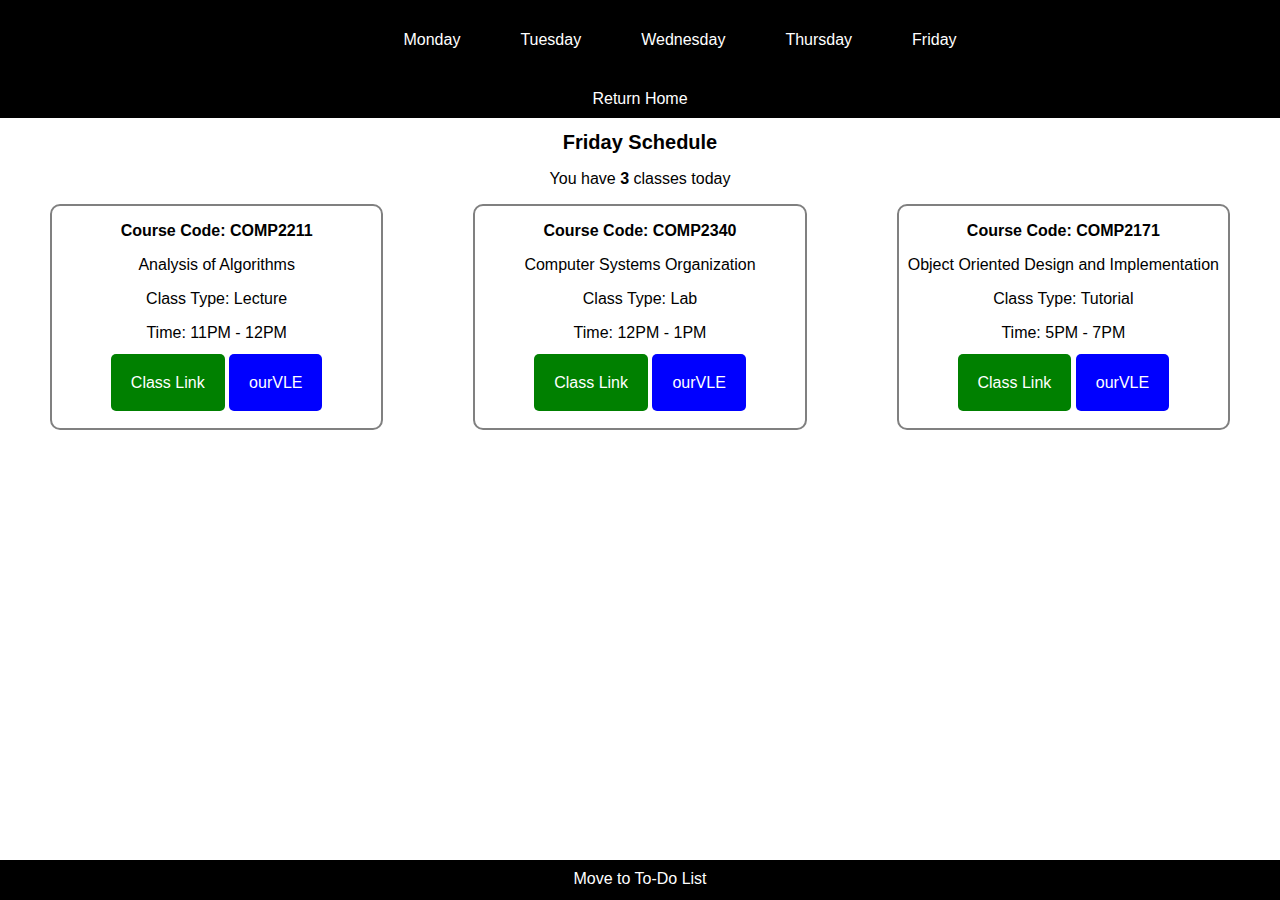
<file: friday.html>
<!DOCTYPE html>

<html>
    <head>
        <meta charset="utf-8">
        <meta http-equiv="X-UA-Compatible" content="IE=edge">
        <title>Friday | Class Schedule</title>
        <link rel="icon" href="img/icon.png">
        <meta name="description" content="">
        <meta name="viewport" content="width=device-width, initial-scale=1">
        <link rel="stylesheet" href="styles.css">
    </head>
    <body>
            <ol class = "nav">
                <li><a href="monday.html">Monday</a></li>
                <li><a href="tuesday.html">Tuesday</a></li>
                <li><a href="wednesday.html">Wednesday</a></li>
                <li><a href="thursday.html">Thursday</a></li>
                <li><a href="friday.html">Friday</a></li>
            
            </ol>

            <div class="home">
            <a href="index.html" >Return Home</a>
            </div>

        </div>

        <div class = "schedule">
        <h1> Friday Schedule</h1>
        <p class ="desc"> You have <strong> 3 </strong> classes today</p>
        
        <div class = "classes">
            <article>

            <h3> Course Code: COMP2211 </h3>
            <p> Analysis of Algorithms</p>
            <p> Class Type: Lecture
            <p> Time: 11PM - 12PM </p>
            <p class = "classbtn"><a href="https://ourvle.mona.uwi.edu/mod/lti/view.php?id=470709" class ="classlink" target="_blank"> Class Link </a></p>
            <p class = "notebtn"><a href="https://ourvle.mona.uwi.edu/course/view.php?id=9345" class ="notelink" target="_blank"> ourVLE </a></p>
            </article>
            
            <article>

            <h3> Course Code: COMP2340 </h3>
            <p> Computer Systems Organization</p>
            <p> Class Type: Lab
            <p> Time: 12PM - 1PM </p>
            <p class = "classbtn"><a href="https://ourvle.mona.uwi.edu/mod/lti/view.php?id=469612" class ="classlink" target="_blank"> Class Link </a></p>
            <p class = "notebtn"><a href="https://ourvle.mona.uwi.edu/course/view.php?id=9346" class ="notelink" target="_blank"> ourVLE </a></p>
           
            </article>

            <article>

            <h3> Course Code: COMP2171 </h3>
            <p> Object Oriented Design and Implementation</p>
            <p> Class Type: Tutorial
            <p> Time: 5PM - 7PM </p>
            <p class = "classbtn"><a href="https://ourvle.mona.uwi.edu/mod/lti/view.php?id=471339" class ="classlink" target="_blank"> Class Link </a></p>
            <p class = "notebtn"><a href="https://ourvle.mona.uwi.edu/course/view.php?id=9344" class ="notelink" target="_blank"> ourVLE </a></p>
           
            </article>
        


        <script src="" async defer></script>
    </body>
    <footer>
        <p class="home"><a href="todo.html" > Move to To-Do List </a></p>
    </footer>
</html>
</file>
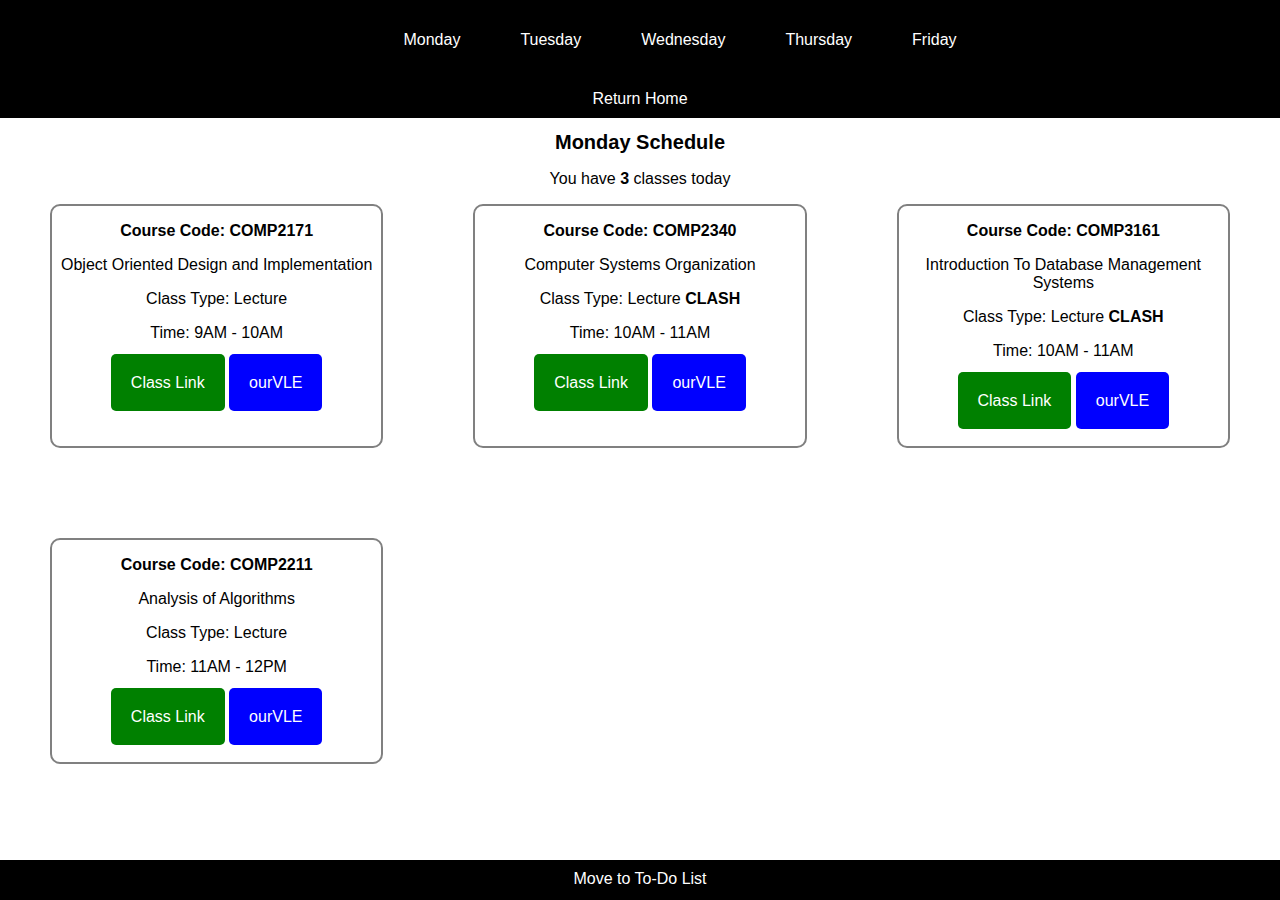
<file: monday.html>
<!DOCTYPE html>

<html>
    <head>
        <meta charset="utf-8">
        <meta http-equiv="X-UA-Compatible" content="IE=edge">
        <title>Monday | Class Schedule</title>
        <link rel="icon" href="img/icon.png">
        <meta name="description" content="">
        <meta name="viewport" content="width=device-width, initial-scale=1">
        <link rel="stylesheet" href="styles.css">
    </head>
    <body>
            
            <ol class = "nav">
                
                <li><a href="monday.html">Monday</a></li>
                <li><a href="tuesday.html">Tuesday</a></li>
                <li><a href="wednesday.html">Wednesday</a></li>
                <li><a href="thursday.html">Thursday</a></li>
                <li><a href="friday.html">Friday</a></li>
            
            </ol>
            <div class="home">
            <a href="index.html" >Return Home</a>
            </div>

        </div>

        <div class = "schedule">
        <h1> Monday Schedule</h1>
        <p class ="desc"> You have <strong> 3 </strong> classes today</p>
        
        <div class = "classes">
            <article>

            <h3> Course Code: COMP2171 </h3>
            <p> Object Oriented Design and Implementation</p>
            <p> Class Type: Lecture
            <p> Time: 9AM - 10AM </p>
            <p class = "classbtn"><a href="https://ourvle.mona.uwi.edu/mod/lti/view.php?id=471339" class ="classlink" target="_blank"> Class Link </a></p>
            <p class = "notebtn"><a href="https://ourvle.mona.uwi.edu/course/view.php?id=9344" class ="notelink" target="_blank"> ourVLE </a></p>
            </article>
            

            <article>

            <h3> Course Code: COMP2340 </h3>
            <p> Computer Systems Organization</p>
            <p> Class Type: Lecture <strong> CLASH </strong>
            <p> Time: 10AM - 11AM </p>
            <p class = "classbtn"><a href="https://ourvle.mona.uwi.edu/mod/lti/view.php?id=469612" class ="classlink" target="_blank"> Class Link </a></p>
            <p class = "notebtn"><a href="https://ourvle.mona.uwi.edu/course/view.php?id=9346" class ="notelink" target="_blank"> ourVLE </a></p>
            </article>

            <article>

            <h3> Course Code: COMP3161 </h3>
            <p> Introduction To Database Management Systems</p>
            <p> Class Type: Lecture <strong> CLASH </strong>
            <p> Time: 10AM - 11AM </p>
            <p class = "classbtn"><a href="https://ourvle.mona.uwi.edu/mod/lti/view.php?id=469454" class ="classlink" target="_blank"> Class Link </a></p>
            <p class = "notebtn"><a href="https://ourvle.mona.uwi.edu/course/view.php?id=9348" class ="notelink" target="_blank"> ourVLE </a></p>
            </article>

            <article>

            <h3> Course Code: COMP2211 </h3>
            <p> Analysis of Algorithms</p>
            <p> Class Type: Lecture
            <p> Time: 11AM - 12PM </p>
            <p class = "classbtn"><a href="https://ourvle.mona.uwi.edu/mod/lti/view.php?id=470709" class ="classlink" target="_blank"> Class Link </a></p>
            <p class = "notebtn"><a href="https://ourvle.mona.uwi.edu/course/view.php?id=9345" class ="notelink" target="_blank"> ourVLE </a></p>
            </article>

            


        <script src="" async defer></script>
    </body>

    <footer>
        <p class="home"><a href="todo.html" > Move to To-Do List </a></p>
    </footer>
</html>
</file>
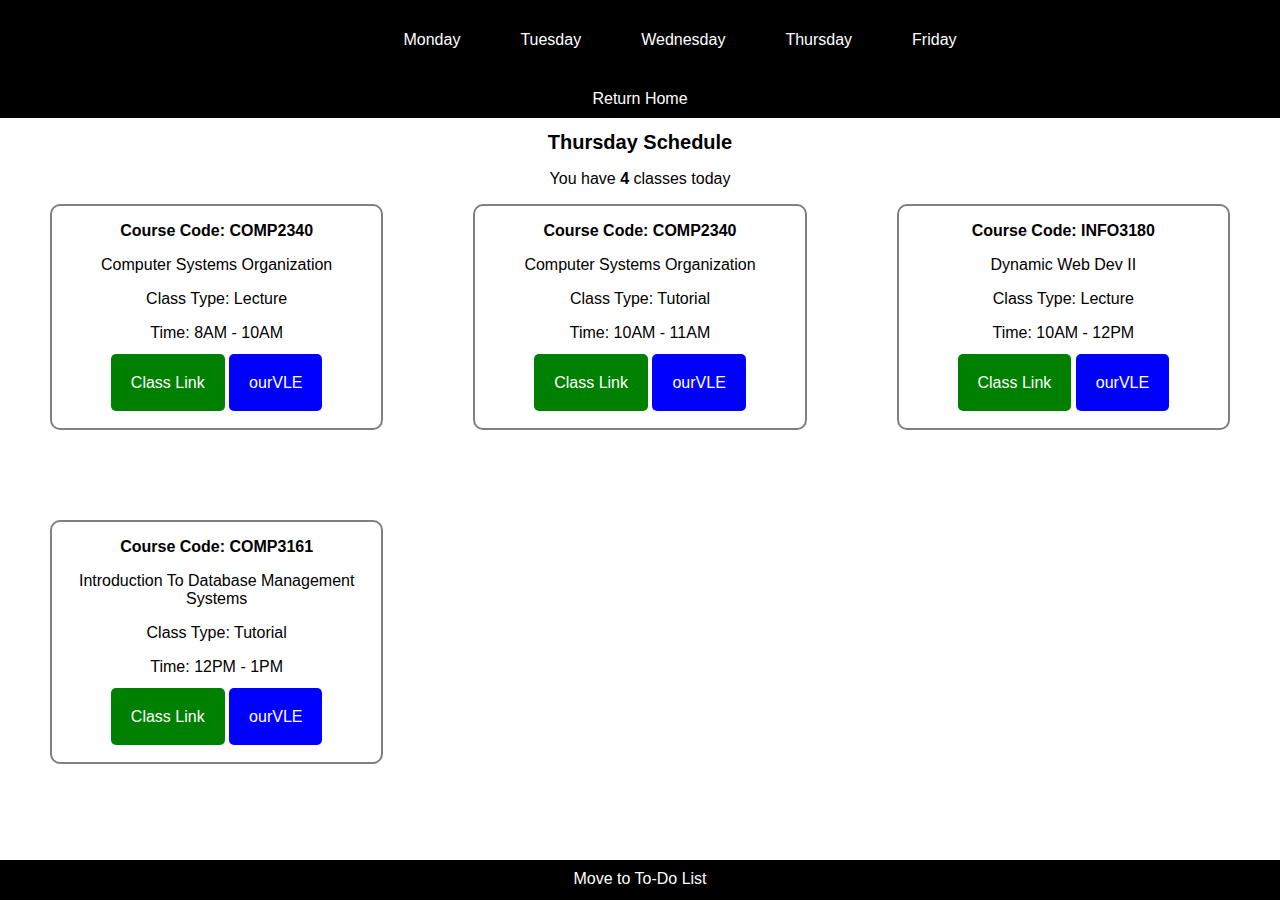
<file: thursday.html>
<!DOCTYPE html>

<html>
    <head>
        <meta charset="utf-8">
        <meta http-equiv="X-UA-Compatible" content="IE=edge">
        <title>Thursday | Class Schedule</title>
        <link rel="icon" href="img/icon.png">
        <meta name="description" content="">
        <meta name="viewport" content="width=device-width, initial-scale=1">
        <link rel="stylesheet" href="styles.css">
    </head>
    <body>
            <ol class = "nav">
                <li><a href="monday.html">Monday</a></li>
                <li><a href="tuesday.html">Tuesday</a></li>
                <li><a href="wednesday.html">Wednesday</a></li>
                <li><a href="thursday.html">Thursday</a></li>
                <li><a href="friday.html">Friday</a></li>
            
            </ol>

            <div class="home">
            <a href="index.html" >Return Home</a>
            </div>

        </div>

        <div class = "schedule">
        <h1> Thursday Schedule</h1>
        <p class ="desc"> You have <strong> 4 </strong> classes today</p>
        
        <div class = "classes">
            <article>

            <h3> Course Code: COMP2340 </h3>
            <p> Computer Systems Organization</p>
            <p> Class Type: Lecture
            <p> Time: 8AM - 10AM </p>
            <p class = "classbtn"><a href="https://ourvle.mona.uwi.edu/mod/lti/view.php?id=469612" class ="classlink" target="_blank"> Class Link </a></p>
            <p class = "notebtn"><a href="https://ourvle.mona.uwi.edu/course/view.php?id=9346" class ="notelink" target="_blank"> ourVLE </a></p>
            </article>
            
            <article>

            <h3> Course Code: COMP2340 </h3>
            <p> Computer Systems Organization</p>
            <p> Class Type: Tutorial
            <p> Time: 10AM - 11AM </p>
            <p class = "classbtn"><a href="https://ourvle.mona.uwi.edu/mod/lti/view.php?id=469612" class ="classlink" target="_blank"> Class Link </a></p>
            <p class = "notebtn"><a href="https://ourvle.mona.uwi.edu/course/view.php?id=9346" class ="notelink" target="_blank"> ourVLE </a></p>
            </article>

            <article>

            <h3> Course Code: INFO3180 </h3>
            <p> Dynamic Web Dev II</p>
            <p> Class Type: Lecture </p>
            <p> Time: 10AM - 12PM </p>
            <p class = "classbtn"><a href="https://ourvle.mona.uwi.edu/mod/lti/view.php?id=481692" class ="classlink" target="_blank"> Class Link </a></p>
            <p class = "notebtn"><a href="https://ourvle.mona.uwi.edu/course/view.php?id=10623" class ="notelink" target="_blank"> ourVLE </a></p>
            </article>


            <article>
            <h3> Course Code: COMP3161 </h3>
            <p> Introduction To Database Management Systems</p>
            <p> Class Type: Tutorial
            <p> Time: 12PM - 1PM </p>
            <p class = "classbtn"><a href="https://ourvle.mona.uwi.edu/mod/lti/view.php?id=469454" class ="classlink" target="_blank"> Class Link </a></p>
            <p class = "notebtn"><a href="https://ourvle.mona.uwi.edu/course/view.php?id=9348" class ="notelink" target="_blank"> ourVLE </a></p>
            </article>


        <script src="" async defer></script>
    </body>
    <footer>
        <p class="home"><a href="todo.html" > Move to To-Do List </a></p>
    </footer>
</html>
</file>
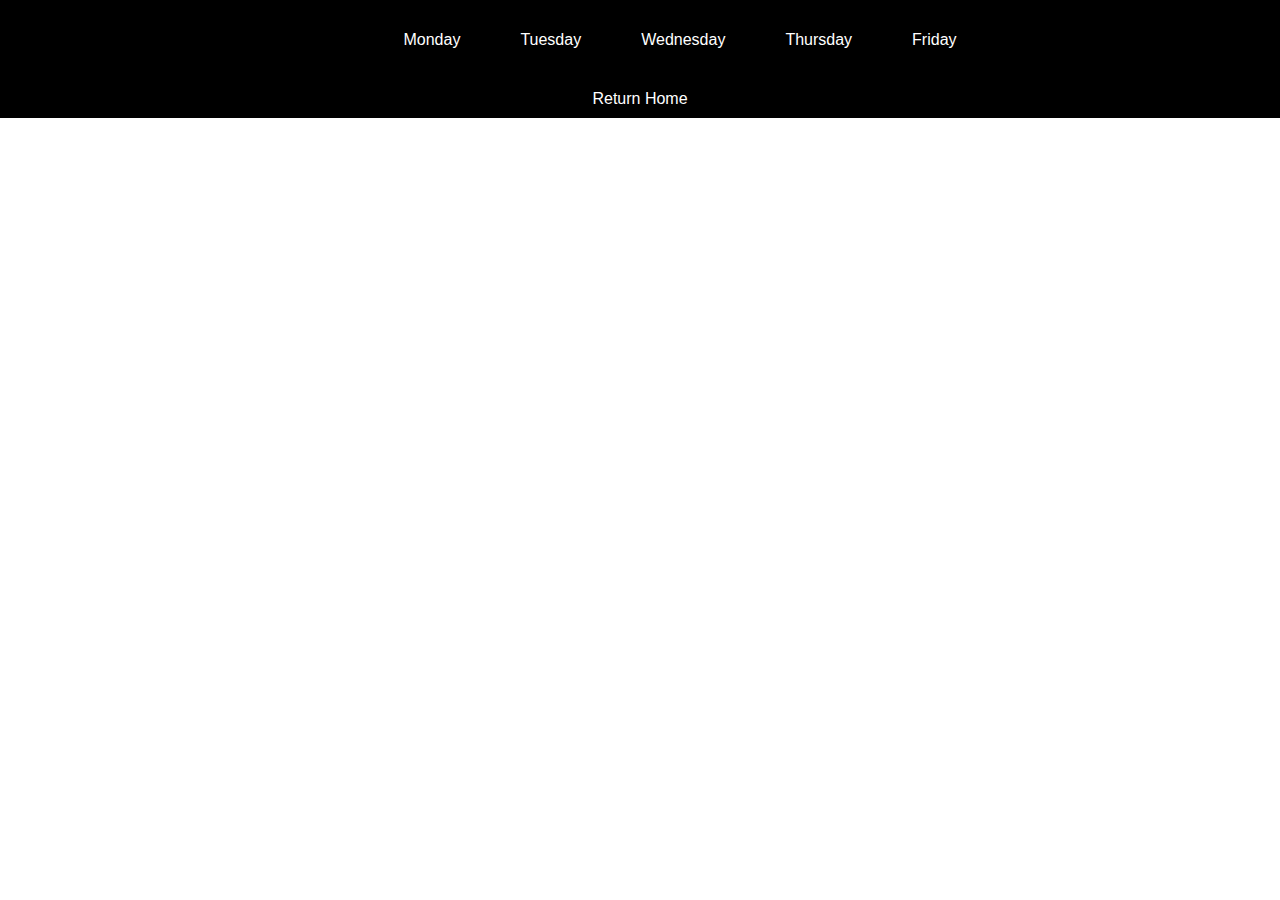
<file: todo.html>
<!DOCTYPE html>

<html>
    <head>
        <meta charset="utf-8">
        <meta http-equiv="X-UA-Compatible" content="IE=edge">
        <title>Monday | Class Schedule</title>
        <link rel="icon" href="img/icon.png">
        <meta name="description" content="">
        <meta name="viewport" content="width=device-width, initial-scale=1">
        <link rel="stylesheet" href="styles.css">
    </head>
    <body>
            
            <ol class = "nav">
                
                <li><a href="monday.html">Monday</a></li>
                <li><a href="tuesday.html">Tuesday</a></li>
                <li><a href="wednesday.html">Wednesday</a></li>
                <li><a href="thursday.html">Thursday</a></li>
                <li><a href="friday.html">Friday</a></li>
            
            </ol>
            <div class="home">
            <a href="index.html" >Return Home</a>
            </div>

        </div>

        <div class = "schedule">


 
            <div class="iframe-container">
                <iframe src="https://docs.google.com/spreadsheets/d/e/2PACX-1vRIg7aqg3MqKdvOODhZMmG0N29wNONIUvral5SGldXIKXpnpyCfOYKtP31t82Zz4yUfqb8rPmvAKgXu/pubhtml?gid=1386834576&amp;single=true&amp;widget=true&amp;headers=false"></iframe>
            </div>
            

            


        <script src="" async defer></script>
    </body>
</html>
</file>
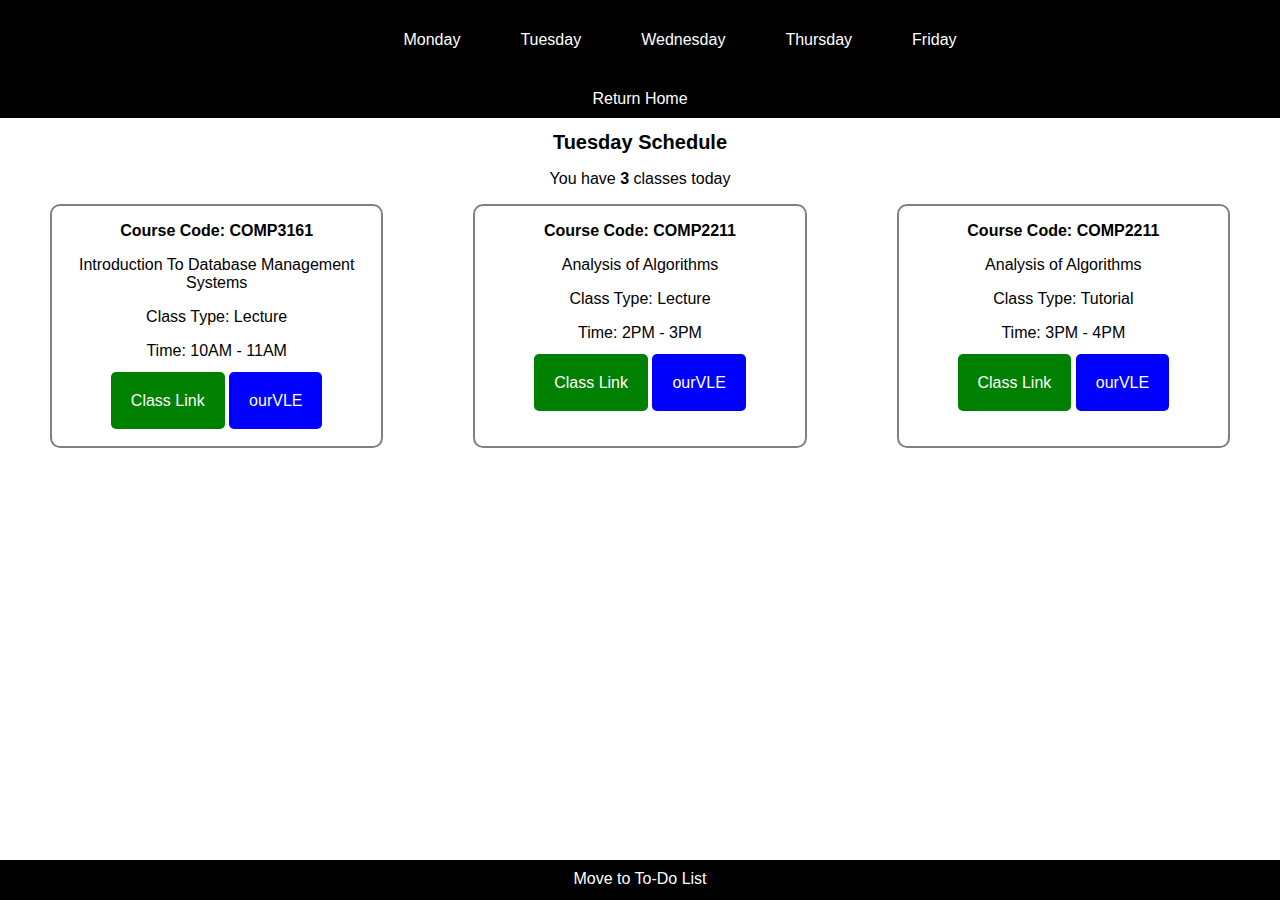
<file: tuesday.html>
<!DOCTYPE html>

<html>
    <head>
        <meta charset="utf-8">
        <meta http-equiv="X-UA-Compatible" content="IE=edge">
        <title>Tuesday | Class Schedule</title>
        <link rel="icon" href="img/icon.png">
        <meta name="description" content="">
        <meta name="viewport" content="width=device-width, initial-scale=1">
        <link rel="stylesheet" href="styles.css">
    </head>
    <body>
            <ol class = "nav">
                <li><a href="monday.html">Monday</a></li>
                <li><a href="tuesday.html">Tuesday</a></li>
                <li><a href="wednesday.html">Wednesday</a></li>
                <li><a href="thursday.html">Thursday</a></li>
                <li><a href="friday.html">Friday</a></li>
            
            </ol>

            <div class="home">
            <a href="index.html" >Return Home</a>
            </div>

        </div>

        <div class = "schedule">
        <h1> Tuesday Schedule</h1>
        <p class ="desc"> You have <strong> 3 </strong> classes today</p>
        
        <div class = "classes">
            <article>

            <h3> Course Code: COMP3161 </h3>
            <p> Introduction To Database Management Systems</p>
            <p> Class Type: Lecture
            <p> Time: 10AM - 11AM </p>
            <p class = "classbtn"><a href="https://ourvle.mona.uwi.edu/mod/lti/view.php?id=469454" class ="classlink" target="_blank"> Class Link </a></p>
            <p class = "notebtn"><a href="https://ourvle.mona.uwi.edu/course/view.php?id=9348" class ="notelink" target="_blank"> ourVLE </a></p>
            </article>
            
            

            <article>

            <h3> Course Code: COMP2211 </h3>
            <p> Analysis of Algorithms</p>
            <p> Class Type: Lecture
            <p> Time: 2PM - 3PM </p>
            <p class = "classbtn"><a href="https://ourvle.mona.uwi.edu/mod/lti/view.php?id=470709" class ="classlink" target="_blank"> Class Link </a></p>
            <p class = "notebtn"><a href="https://ourvle.mona.uwi.edu/course/view.php?id=9345" class ="notelink" target="_blank"> ourVLE </a></p>
            </article>

            <article>

            <h3> Course Code: COMP2211 </h3>
            <p> Analysis of Algorithms</p>
            <p> Class Type: Tutorial
            <p> Time: 3PM - 4PM </p>
            <p class = "classbtn"><a href="https://ourvle.mona.uwi.edu/mod/lti/view.php?id=470709" class ="classlink" target="_blank"> Class Link </a></p>
            <p class = "notebtn"><a href="https://ourvle.mona.uwi.edu/course/view.php?id=9345" class ="notelink" target="_blank"> ourVLE </a></p>
            </article>

            


        <script src="" async defer></script>
    </body>
    <footer>
        <p class="home"><a href="todo.html" > Move to To-Do List </a></p>
    </footer>
</html>
</file>
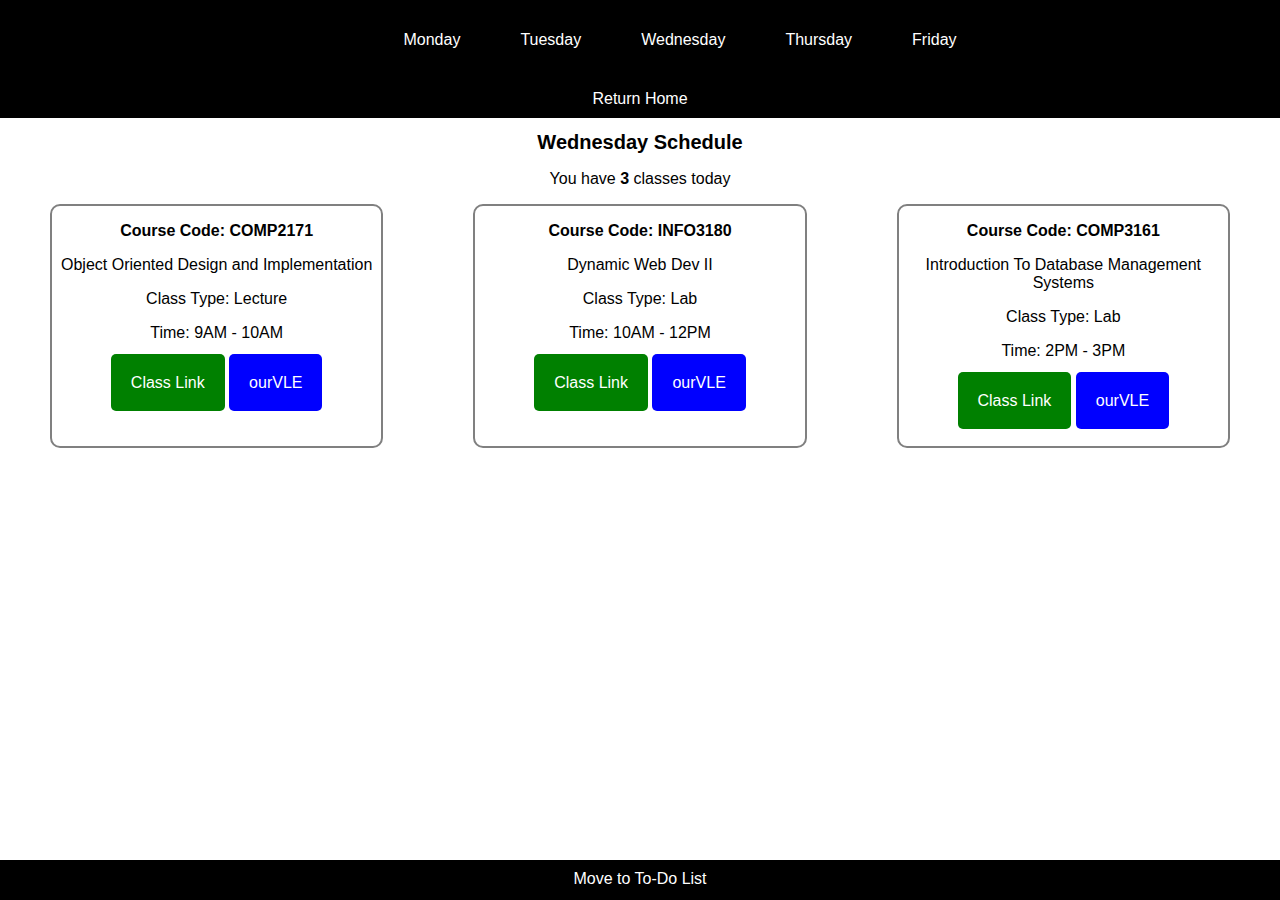
<file: wednesday.html>
<!DOCTYPE html>

<html>
    <head>
        <meta charset="utf-8">
        <meta http-equiv="X-UA-Compatible" content="IE=edge">
        <title>Wednesday | Class Schedule</title>
        <link rel="icon" href="img/icon.png">
        <meta name="description" content="">
        <meta name="viewport" content="width=device-width, initial-scale=1">
        <link rel="stylesheet" href="styles.css">
    </head>
    <body>
            <ol class = "nav">
                <li><a href="monday.html">Monday</a></li>
                <li><a href="tuesday.html">Tuesday</a></li>
                <li><a href="wednesday.html">Wednesday</a></li>
                <li><a href="thursday.html">Thursday</a></li>
                <li><a href="friday.html">Friday</a></li>
            
            </ol>

            <div class="home">
            <a href="index.html" >Return Home</a>
            </div>

        </div>

        <div class = "schedule">
        <h1> Wednesday Schedule</h1>
        <p class ="desc"> You have <strong> 3 </strong> classes today</p>
        
        <div class = "classes">
            <article>

            <h3> Course Code: COMP2171 </h3>
            <p> Object Oriented Design and Implementation</p>
            <p> Class Type: Lecture
            <p> Time: 9AM - 10AM </p>
            <p class = "classbtn"><a href="https://ourvle.mona.uwi.edu/mod/lti/view.php?id=471339" class ="classlink" target="_blank"> Class Link </a></p>
            <p class = "notebtn"><a href="https://ourvle.mona.uwi.edu/course/view.php?id=9344" class ="notelink" target="_blank"> ourVLE </a></p>
            </article>
            
            <article>

            <h3> Course Code: INFO3180 </h3>
            <p> Dynamic Web Dev II</p>
            <p> Class Type: Lab
            <p> Time: 10AM - 12PM </p>
            <p class = "classbtn"><a href="https://ourvle.mona.uwi.edu/mod/lti/view.php?id=481692" class ="classlink" target="_blank"> Class Link </a></p>
            <p class = "notebtn"><a href="https://ourvle.mona.uwi.edu/course/view.php?id=10623" class ="notelink" target="_blank"> ourVLE </a></p>
            </article>

            <article>

            <h3> Course Code: COMP3161 </h3>
            <p> Introduction To Database Management Systems</p>
            <p> Class Type: Lab
            <p> Time: 2PM - 3PM </p>
            <p class = "classbtn"><a href="https://ourvle.mona.uwi.edu/mod/lti/view.php?id=469454" class ="classlink" target="_blank"> Class Link </a></p>
            <p class = "notebtn"><a href="https://ourvle.mona.uwi.edu/course/view.php?id=9348" class ="notelink" target="_blank"> ourVLE </a></p>
            </article>


        <script src="" async defer></script>
    </body>
    <footer>
        <p class="home"><a href="todo.html" > Move to To-Do List </a></p>
    </footer>
</html>
</file>
<file: styles.css>
* {
            font-family: sans-serif;
            font-size: 16px;
        }
        
        body {
            margin: 0px;
        }
        
        h1 {
            font-size: 20px;
            text-align: center;
        }
        
        h3 {
            text-align: center;
        }
        
        ol {
            display: inline-block;
            list-style-type: none;
            margin: 0px;
        }
        
        .nav {
            display: flex;
            justify-content: center;
            align-items: center;
            width: 100%;
            height: 80px;
            background-color: #000;
            line-height: 80px;
        }
        
        .nav ol li {
            list-style-type: none;
            display: inline-block;
        }
        
        ol li a {
            text-decoration: none;
            color: #ffffff;
            padding: 30px;
        }
        
        ol li a:hover {
            color: gold;
            transition: 0.2s all;
        }
        
        .desc {
            text-align: center;
        }
        
        .classes {
            padding-left: 50px;
            padding-right: 50px;
            display: grid;
            grid-template-columns: repeat(3, minmax(0, 1fr));
            column-gap: 10vh;
            row-gap: 10vh;
        }
        
        article {
            border-color: grey;
            border-style: solid;
            border-radius: 10px;
            border-width: 2px;
            padding-bottom: 20px;
            text-align: center;
        }
        
        .classbtn {
            display: inline-block;
        }
        
        .classlink {
            text-decoration: none;
            color: white;
            padding: 20px;
            background-color: green;
            border-radius: 5px;
        }
        
        .notebtn {
            display: inline-block;
        }
        
        .notelink {
            text-decoration: none;
            color: white;
            padding: 20px;
            background-color: blue;
            border-radius: 5px;
        }
        
        footer {
            color: white;
            background-color: black;
            position: fixed;
            left: 0px;
            bottom: 0px;
            height: 30px;
            width: 100%;
            padding-bottom: 10px;
        }
        
        .home {
            background-color: #000;
            padding: 10px;
            display: block;
            text-align: center;
        }
        
        .home a {
            text-decoration: none;
            color: white;
            padding: 10px;
        }
        
        .home a:hover {
            color: gold;
            transition: 0.2s all;
        }
        
        .iframe-container {
            overflow: hidden;
            /* 16:9 aspect ratio */
            padding-top: 56.25%;
            position: relative;
            margin: 0px;
            max-width: 100%;
        }
        
        .iframe-container iframe {
            border: 0;
            height: 100%;
            left: 0;
            position: absolute;
            top: 0;
            width: 100%;
            margin-top: -40px;
        }
        
        footer .home {
            padding-top: 0px;
            margin-top: 10px;
        }
</file>
